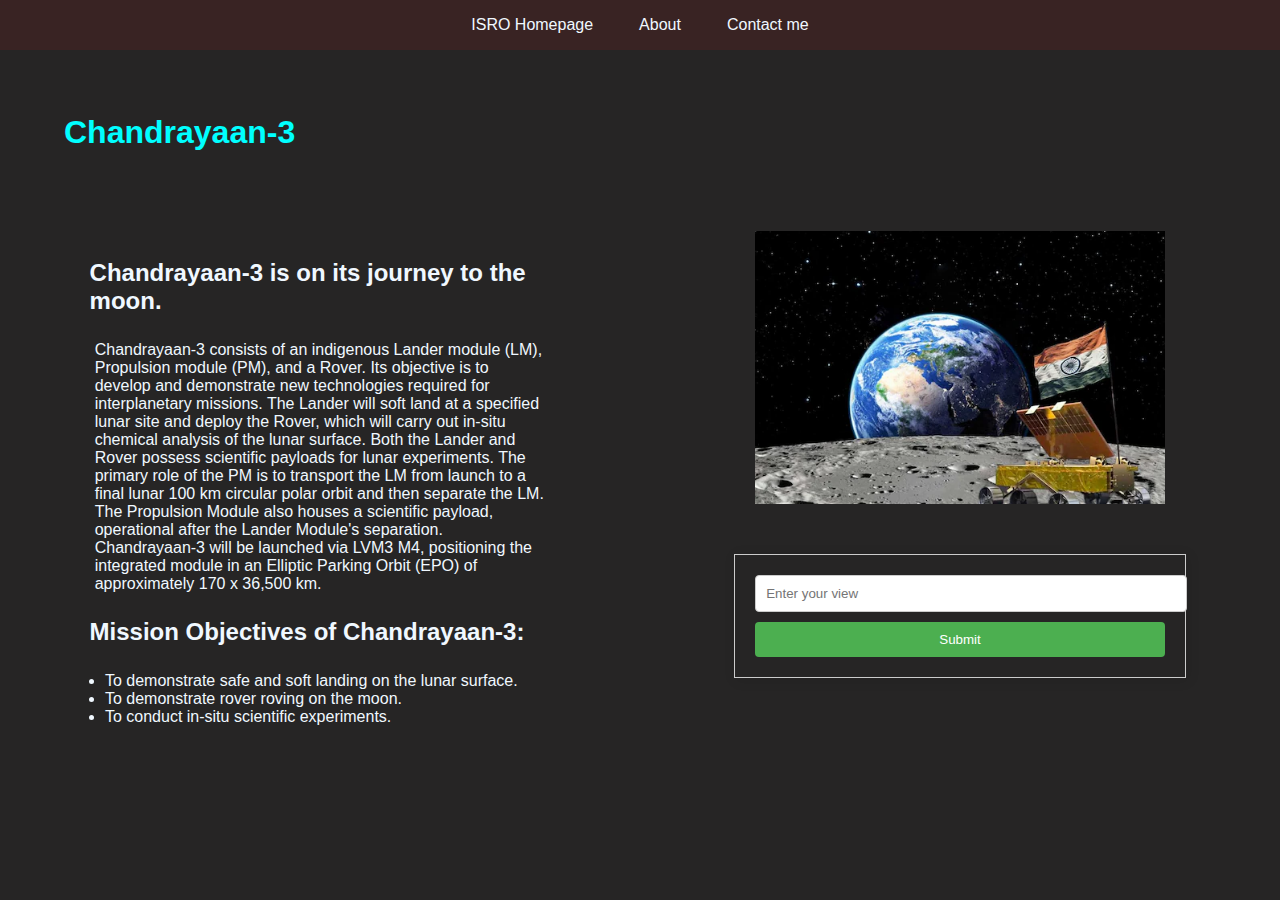
<file: index.html>
<!DOCTYPE html>
<html lang="en">
<head>
    <meta charset="UTF-8">
    <meta name="viewport" content="width=device-width, initial-scale=1.0">
    <title>level1Task1</title>
    <link rel="stylesheet" href="style.css">
</head>
<body>
   <header>
    <nav>
        <div class="right">
            <ul>
                <li><a href="https://www.isro.gov.in/" target="_blank">ISRO Homepage</a></li>
                <li><a href="https://www.isro.gov.in/Chandrayaan3_Details.html" target="_blank">About</a></li>
                <li><a href="https://www.linkedin.com/in/abhaythakare" target="_blank">Contact me</a></li>
            </ul>
        </div>
    </nav>
   </header>
   <main>
    <h1>Chandrayaan-3</h1>
    <section class="firstSection">

        <div class="leftSection">
            <h2>
                Chandrayaan-3 is on its journey to the moon.
            </h2>
            <p>
                Chandrayaan-3 consists of an indigenous Lander module (LM), Propulsion module (PM), and a Rover. Its objective is to develop and demonstrate new technologies required for interplanetary missions. The Lander will soft land at a specified lunar site and deploy the Rover, which will carry out in-situ chemical analysis of the lunar surface. Both the Lander and Rover possess scientific payloads for lunar experiments. The primary role of the PM is to transport the LM from launch to a final lunar 100 km circular polar orbit and then separate the LM. The Propulsion Module also houses a scientific payload, operational after the Lander Module's separation. Chandrayaan-3 will be launched via LVM3 M4, positioning the integrated module in an Elliptic Parking Orbit (EPO) of approximately 170 x 36,500 km.
            </p>
        
            <h2>Mission Objectives of Chandrayaan-3:</h2>
            <ul id ="under">
                <li>To demonstrate safe and soft landing on the lunar surface.</li>
                <li>To demonstrate rover roving on the moon.</li>
                <li>To conduct in-situ scientific experiments.</li>
            </ul>
           
        </div>

        <div class="rightSection">
            <img src="chandrayan.webp" alt="chandrayan img">
            <form>
                <input type="text" name="inputField" placeholder="Enter your view">
                <input type="submit" value="Submit">
            </form>
        </div>

    </section>
   </main>
    
</body>
</html>
</file>
<file: style.css>
*{
    margin: 0;
    padding: 0;
}
body{
    background-color: rgb(38, 37, 37);
    color: aliceblue;
    font-family: 'Rubik', sans-serif;
}
nav{
    display: flex;
    justify-content: space-around;
    align-items: center;
    height: 50px;
    background-color:rgb(57, 35, 35);
}
nav ul{
    display: flex;
    justify-content: center;
    
}
nav ul li
{
    list-style: none;
    margin: 0 23px;
}
nav ul li a
{
    text-decoration: none;
    color: aliceblue;
}
nav ul li a:hover
{
    font-size: 1.02rem ;
    color:rgb(147, 173, 196);
}
h1{
    margin: 5% 5%;
    color: aqua;
}
h2{
    margin: 5% 5%;
    text-decoration: solid;
}
.firstSection{
    display: flex;
    justify-content: space-around;
    margin: 80px 0;
    align-items: center;
}
.firstSection > div
{
    width: 40%;
}
.rightSection img
{
    width: 80%;
    display: block;
    margin: 0 auto;
}
p{
    margin: 0 6%;
}
#under
{
    margin: 0 8%;
}
form {
    max-width: 80%;
    margin: 50px auto;
    padding: 20px;
    border: 1px solid #ccc;
    box-shadow: 2px 2px 12px rgba(0,0,0,0.1);
}

input[type="text"] {
    width: 100%;
    padding: 10px;
    margin-bottom: 10px;
    border: 1px solid #ccc;
    border-radius: 4px;
}

input[type="submit"] {
    width: 100%;
    padding: 10px;
    background-color: #4CAF50;
    color: white;
    border: none;
    border-radius: 4px;
    cursor: pointer;
}

input[type="submit"]:hover {
    background-color: #45a049;
}
</file>
